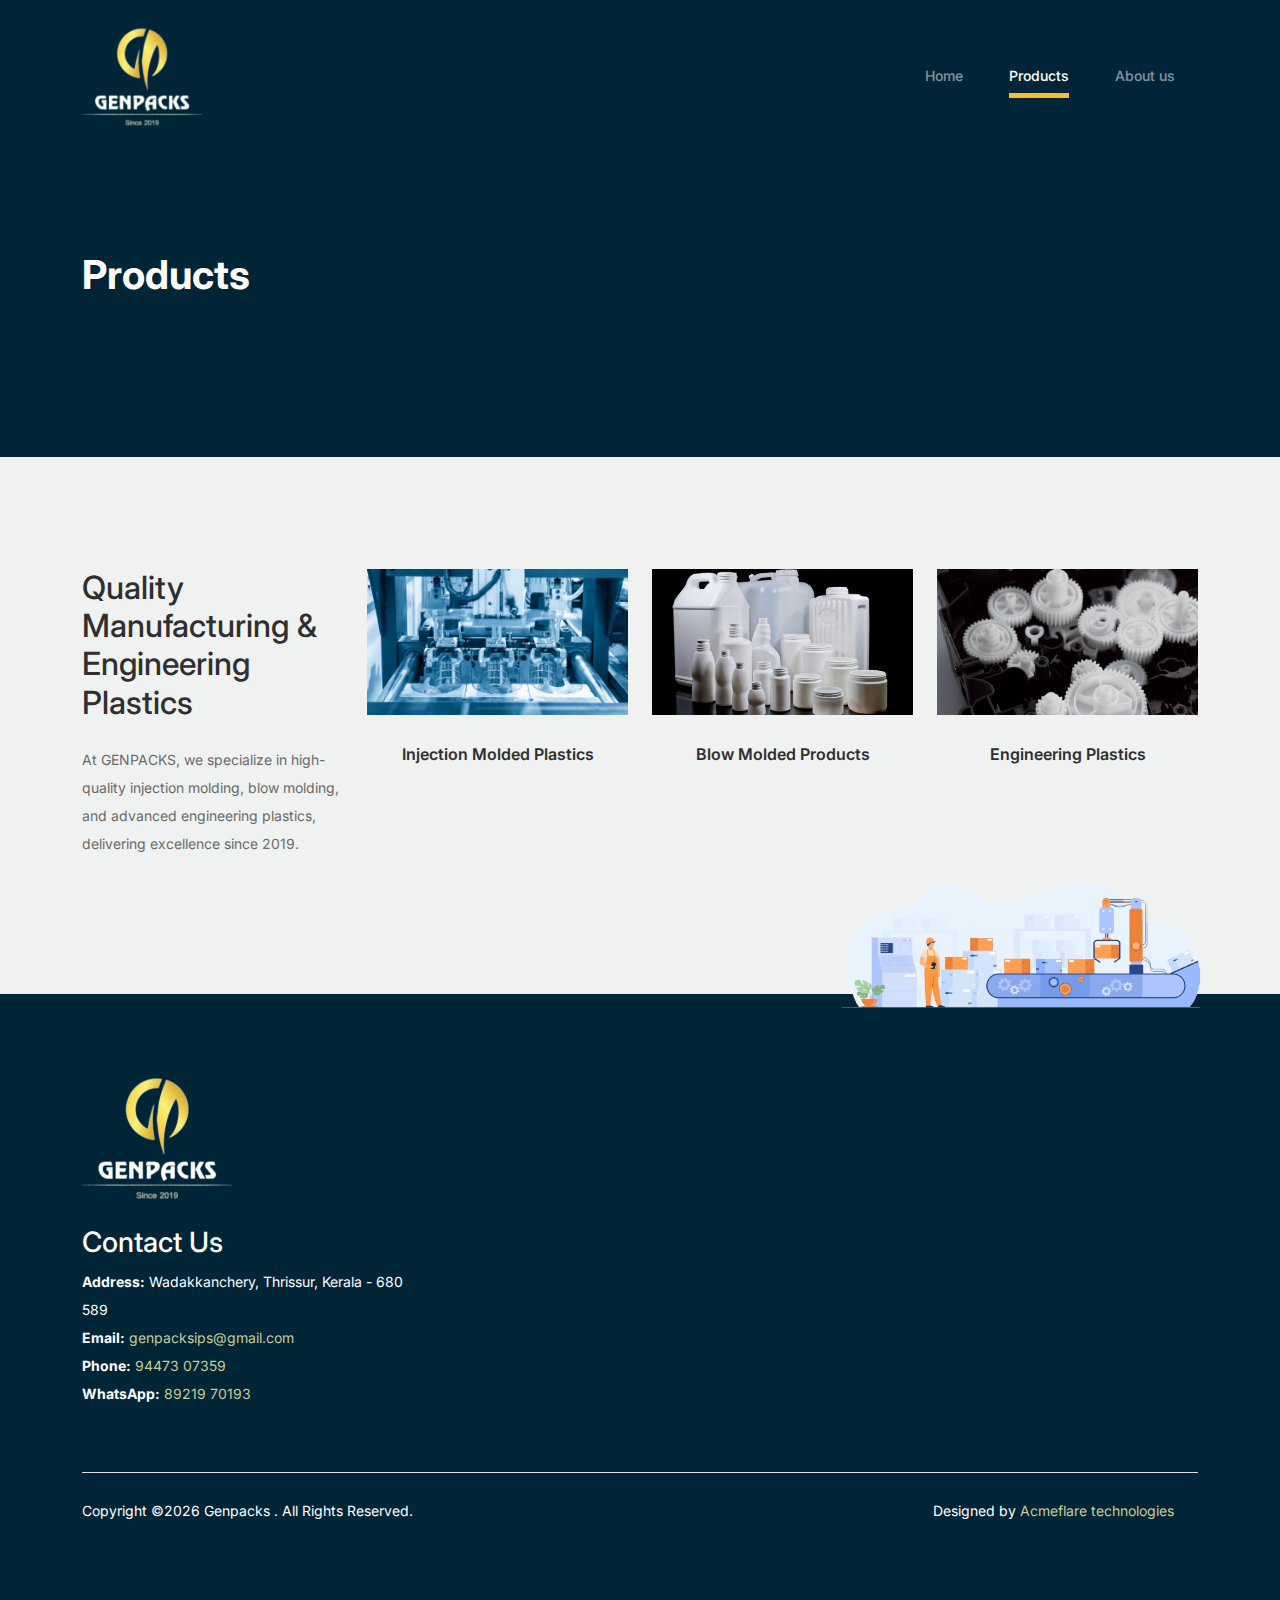
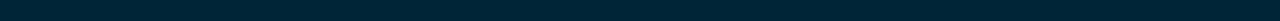
<file: shop.html>
<!-- /*
* Bootstrap 5
* Template Name: Furni
* Template Author: Untree.co
* Template URI: https://untree.co/
* License: https://creativecommons.org/licenses/by/3.0/
*/ -->
<!doctype html>
<html lang="en">
<head>
  <meta charset="utf-8">
  <meta name="viewport" content="width=device-width, initial-scale=1, shrink-to-fit=no">



		<!-- Bootstrap CSS -->
		<link href="css/bootstrap.min.css" rel="stylesheet">
		<link href="https://cdnjs.cloudflare.com/ajax/libs/font-awesome/6.0.0-beta3/css/all.min.css" rel="stylesheet">
		<link href="css/tiny-slider.css" rel="stylesheet">
		<link href="css/style.css" rel="stylesheet">
		<title>Genpacks</title>
		<link rel="shortcut icon" href="images/logo.png" type="image/x-icon">
	</head>

	<body>

		<!-- Start Header/Navigation -->
		<nav class="custom-navbar navbar navbar navbar-expand-md navbar-dark bg-dark" arial-label="Furni navigation bar">

			<div class="container">
				<a class="navbar-brand" href="index.html"><img src="images/logo.png" style="width: 120px;" alt=""></a>

				<button class="navbar-toggler" type="button" data-bs-toggle="collapse" data-bs-target="#navbarsFurni" aria-controls="navbarsFurni" aria-expanded="false" aria-label="Toggle navigation">
					<span class="navbar-toggler-icon"></span>
				</button>

				<div class="collapse navbar-collapse" id="navbarsFurni">
					<ul class="custom-navbar-nav navbar-nav ms-auto mb-2 mb-md-0">
						<li class="nav-item ">
							<a class="nav-link" href="index.html">Home</a>
						</li>
						<li  class="nav-item active"><a class="nav-link" href="shop.html">Products</a></li>
						<li><a class="nav-link" href="about.html">About us</a></li>
						
					</ul>

					
				</div>
			</div>
				
		</nav>
		<!-- End Header/Navigation -->

		<!-- Start Hero Section -->
			<div class="hero">
				<div class="container">
					<div class="row justify-content-between">
						<div class="col-lg-5">
							<div class="intro-excerpt">
								<h1>Products</h1>
							</div>
						</div>
						<div class="col-lg-7">
							
						</div>
					</div>
				</div>
			</div>
		<!-- End Hero Section -->

		
<!-- Start Product Section -->
<div class="product-section">
    <div class="container">
        <div class="row">

            <!-- Start Column 1 -->
            <div class="col-md-12 col-lg-3 mb-5 mb-lg-0">
                <h2 class="mb-4 section-title">Quality Manufacturing & Engineering Plastics</h2>
                <p class="mb-4">At GENPACKS, we specialize in high-quality injection molding, blow molding, and advanced engineering plastics, delivering excellence since 2019.</p>
          
            </div> 
            <!-- End Column 1 -->

            <!-- Start Column 2 -->
            <div class="col-12 col-md-4 col-lg-3 mb-5 mb-md-0">
                <a class="product-item">
                    <img src="images/Injection Molded Plastics.jpg" class="img-fluid product-thumbnail">
                    <h3 class="product-title">Injection Molded Plastics</h3>

               
                </a>
            </div> 
            <!-- End Column 2 -->

            <!-- Start Column 3 -->
            <div class="col-12 col-md-4 col-lg-3 mb-5 mb-md-0">
                <a class="product-item">
                    <img src="images/Blow Molded Products.webp" class="img-fluid product-thumbnail">
                    <h3 class="product-title">Blow Molded Products</h3>

               
                </a>
            </div>
            <!-- End Column 3 -->

            <!-- Start Column 4 -->
            <div class="col-12 col-md-4 col-lg-3 mb-5 mb-md-0">
                <a class="product-item">
                    <img src="images/Engineering Plastics.jpg" class="img-fluid product-thumbnail">
                    <h3 class="product-title">Engineering Plastics</h3>

               
                </a>
            </div>
            <!-- End Column 4 -->

        </div>
    </div>
</div>
<!-- End Product Section -->


<!-- Start Footer Section -->
<footer class="footer-section">
    <div class="container relative">
        <!-- Keep the sofa image -->
        <div class="sofa-img">
            <img src="images/last.png" alt="Image" class="img-fluid">
        </div>

        <!-- Contact Information -->
        <div class="row g-5 mb-5">
            <div class="col-lg-4">
                <div class="mb-4 footer-logo-wrap">
                    <a href="#" class="footer-logo">
                        <img src="images/logo.png" style="width: 150px;" alt="">
                    </a>
                </div>
                <h3>Contact Us</h3>
                <p>
             
                    <strong>Address:</strong> Wadakkanchery, Thrissur, Kerala - 680 589<br>
                    <strong>Email:</strong> <a href="mailto:genpacksips@gmail.com">genpacksips@gmail.com</a><br>
                    <strong>Phone:</strong> <a href="tel:+919447307359">94473 07359</a><br>
                    <strong>WhatsApp:</strong> <a href="https://wa.me/918921970193">89219 70193</a>
                </p>
            </div>
        </div>

        <!-- Copyright Line -->
        <div class="border-top copyright">
            <div class="row pt-4">
                <div class="col-lg-6">
                    <p class="mb-2 text-center text-lg-start">
                        Copyright &copy;<script>document.write(new Date().getFullYear());</script> Genpacks . All Rights Reserved.
                    </p>
                </div>
                <div class="col-lg-6 text-center text-lg-end">
                    <ul class="list-unstyled d-inline-flex ms-auto">
                        <li class="me-4">Designed by <a href="https://www.acmeflare.in/">Acmeflare technologies</a></li>
              
                    </ul>
                </div>
            </div>
        </div>
    </div>
</footer>
<!-- End Footer Section -->



		<script src="js/bootstrap.bundle.min.js"></script>
		<script src="js/tiny-slider.js"></script>
		<script src="js/custom.js"></script>
	</body>

</html>
</file>
<file: css/tiny-slider.css>
.tns-outer{padding:0 !important}.tns-outer [hidden]{display:none !important}.tns-outer [aria-controls],.tns-outer [data-action]{cursor:pointer}.tns-slider{-webkit-transition:all 0s;-moz-transition:all 0s;transition:all 0s}.tns-slider>.tns-item{-webkit-box-sizing:border-box;-moz-box-sizing:border-box;box-sizing:border-box}.tns-horizontal.tns-subpixel{white-space:nowrap}.tns-horizontal.tns-subpixel>.tns-item{display:inline-block;vertical-align:top;white-space:normal}.tns-horizontal.tns-no-subpixel:after{content:'';display:table;clear:both}.tns-horizontal.tns-no-subpixel>.tns-item{float:left}.tns-horizontal.tns-carousel.tns-no-subpixel>.tns-item{margin-right:-100%}.tns-no-calc{position:relative;left:0}.tns-gallery{position:relative;left:0;min-height:1px}.tns-gallery>.tns-item{position:absolute;left:-100%;-webkit-transition:transform 0s, opacity 0s;-moz-transition:transform 0s, opacity 0s;transition:transform 0s, opacity 0s}.tns-gallery>.tns-slide-active{position:relative;left:auto !important}.tns-gallery>.tns-moving{-webkit-transition:all 0.25s;-moz-transition:all 0.25s;transition:all 0.25s}.tns-autowidth{display:inline-block}.tns-lazy-img{-webkit-transition:opacity 0.6s;-moz-transition:opacity 0.6s;transition:opacity 0.6s;opacity:0.6}.tns-lazy-img.tns-complete{opacity:1}.tns-ah{-webkit-transition:height 0s;-moz-transition:height 0s;transition:height 0s}.tns-ovh{overflow:hidden}.tns-visually-hidden{position:absolute;left:-10000em}.tns-transparent{opacity:0;visibility:hidden}.tns-fadeIn{opacity:1;filter:alpha(opacity=100);z-index:0}.tns-normal,.tns-fadeOut{opacity:0;filter:alpha(opacity=0);z-index:-1}.tns-vpfix{white-space:nowrap}.tns-vpfix>div,.tns-vpfix>li{display:inline-block}.tns-t-subp2{margin:0 auto;width:310px;position:relative;height:10px;overflow:hidden}.tns-t-ct{width:2333.3333333%;width:-webkit-calc(100% * 70 / 3);width:-moz-calc(100% * 70 / 3);width:calc(100% * 70 / 3);position:absolute;right:0}.tns-t-ct:after{content:'';display:table;clear:both}.tns-t-ct>div{width:1.4285714%;width:-webkit-calc(100% / 70);width:-moz-calc(100% / 70);width:calc(100% / 70);height:10px;float:left}

/*# sourceMappingURL=sourcemaps/tiny-slider.css.map */
</file>
<file: css/style.css>
/*
* Template Name: UntreeStore
* Template Author: Untree.co
* Author URI: https://untree.co/
* License: https://creativecommons.org/licenses/by/3.0/
*/
@import url("https://fonts.googleapis.com/css2?family=Inter:wght@400;500;600;700;800&display=swap");
body {
  overflow-x: hidden;
  position: relative; 


}
html, body {
  margin: 0;
  padding: 0;
  overflow-x: hidden;
}

body {
  font-family: "Inter", sans-serif;
  font-weight: 400;
  line-height: 28px;
  color: #6a6a6a;
  font-size: 14px;
  background-color: #eff2f1; }

  @media (max-width: 768px) {
    .hero-img-wrap img {
        width: 100%;
        height: auto;
    }
}
a {
  text-decoration: none;
  -webkit-transition: .3s all ease;
  -o-transition: .3s all ease;
  transition: .3s all ease;
  color: #2f2f2f;
  text-decoration: underline; }
  a:hover {
    color: #2f2f2f;
    text-decoration: none; }
  a.more {
    font-weight: 600; }

.custom-navbar {
  background: #002537!important;
  padding-top: 20px;
  padding-bottom: 20px; }
  .custom-navbar .navbar-brand {
    font-size: 32px;
    font-weight: 600; }
    .custom-navbar .navbar-brand > span {
      opacity: .4; }
  .custom-navbar .navbar-toggler {
    border-color: transparent; }
    .custom-navbar .navbar-toggler:active, .custom-navbar .navbar-toggler:focus {
      -webkit-box-shadow: none;
      box-shadow: none;
      outline: none; }
  @media (min-width: 992px) {
    .custom-navbar .custom-navbar-nav li {
      margin-left: 15px;
      margin-right: 15px; } }
  .custom-navbar .custom-navbar-nav li a {
    font-weight: 500;
    color: #ffffff !important;
    opacity: .5;
    -webkit-transition: .3s all ease;
    -o-transition: .3s all ease;
    transition: .3s all ease;
    position: relative; }
    @media (min-width: 768px) {
      .custom-navbar .custom-navbar-nav li a:before {
        content: "";
        position: absolute;
        bottom: 0;
        left: 8px;
        right: 8px;
        background: #f9bf29;
        height: 5px;
        opacity: 1;
        visibility: visible;
        width: 0;
        -webkit-transition: .15s all ease-out;
        -o-transition: .15s all ease-out;
        transition: .15s all ease-out; } }
    .custom-navbar .custom-navbar-nav li a:hover {
      opacity: 1; }
      .custom-navbar .custom-navbar-nav li a:hover:before {
        width: calc(100% - 16px); }
  .custom-navbar .custom-navbar-nav li.active a {
    opacity: 1; }
    .custom-navbar .custom-navbar-nav li.active a:before {
      width: calc(100% - 16px); }
  .custom-navbar .custom-navbar-cta {
    margin-left: 0 !important;
    -webkit-box-orient: horizontal;
    -webkit-box-direction: normal;
    -ms-flex-direction: row;
    flex-direction: row; }
    @media (min-width: 768px) {
      .custom-navbar .custom-navbar-cta {
        margin-left: 40px !important; } }
    .custom-navbar .custom-navbar-cta li {
      margin-left: 0px;
      margin-right: 0px; }
      .custom-navbar .custom-navbar-cta li:first-child {
        margin-right: 20px; }

.hero {
  background: #002537;
  padding: calc(4rem - 30px) 0 0rem 0; }
  @media (min-width: 768px) {
    .hero {
      padding: calc(4rem - 30px) 0 4rem 0; } }
  @media (min-width: 992px) {
    .hero {
      padding: calc(8rem - 30px) 0 8rem 0; } }
  .hero .intro-excerpt {
    position: relative;
    z-index: 4; }
    @media (min-width: 992px) {
      .hero .intro-excerpt {
        max-width: 450px; } }
  .hero h1 {
    font-weight: 700;
    color: #ffffff;
    margin-bottom: 30px; }
    @media (min-width: 1400px) {
      .hero h1 {
        font-size: 54px; } }
  .hero p {
    color: rgba(255, 255, 255, 0.5);
    margin-botom: 30px; }
  .hero .hero-img-wrap {
    position: relative; }
    .hero .hero-img-wrap img {
      position: relative;
      top: 0px;
      right: 0px;
      z-index: 2;
      max-width: 780px;
      left: -20px; }

      @media (min-width: 992px) {
        .hero .hero-img-wrap img {
          left: 0px;
          top: -80px;
          position: absolute;
          right: -50px; } }
      @media (min-width: 1200px) {
        .hero .hero-img-wrap img {
          left: 0px;
          top: -80px;
          right: -100px; } }

      @media (min-width: 1200px) {
        .hero .hero-img-wrap:after {
          top: -40px; } }

.btn {
  font-weight: 600;
  padding: 12px 30px;
  border-radius: 30px;
  color: #ffffff;
  background: #2f2f2f;
  border-color: #2f2f2f; }
  .btn:hover {
    color: #ffffff;
    background: #222222;
    border-color: #222222; }
  .btn:active, .btn:focus {
    outline: none !important;
    -webkit-box-shadow: none;
    box-shadow: none; }
  .btn.btn-primary {
    background: #3b5d50;
    border-color: #3b5d50; }
    .btn.btn-primary:hover {
      background: #314d43;
      border-color: #314d43; }
  .btn.btn-secondary {
    color: #2f2f2f;
    background: #f9bf29;
    border-color: #f9bf29; }
    .btn.btn-secondary:hover {
      background: #f8b810;
      border-color: #f8b810; }
  .btn.btn-white-outline {
    background: transparent;
    border-width: 2px;
    border-color: rgba(255, 255, 255, 0.3); }
    .btn.btn-white-outline:hover {
      border-color: white;
      color: #ffffff; }

.section-title {
  color: #2f2f2f; }

.product-section {
  padding: 7rem 0; }
  .product-section .product-item {
    text-align: center;
    text-decoration: none;
    display: block;
    position: relative;
    padding-bottom: 50px;
    cursor: pointer; }
    .product-section .product-item .product-thumbnail {
      margin-bottom: 30px;
      position: relative;
      top: 0;
      -webkit-transition: .3s all ease;
      -o-transition: .3s all ease;
      transition: .3s all ease; }
    .product-section .product-item h3 {
      font-weight: 600;
      font-size: 16px; }
    .product-section .product-item strong {
      font-weight: 800 !important;
      font-size: 18px !important; }
    .product-section .product-item h3, .product-section .product-item strong {
      color: #2f2f2f;
      text-decoration: none; }
    .product-section .product-item .icon-cross {
      position: absolute;
      width: 35px;
      height: 35px;
      display: inline-block;
      background: #2f2f2f;
      bottom: 15px;
      left: 50%;
      -webkit-transform: translateX(-50%);
      -ms-transform: translateX(-50%);
      transform: translateX(-50%);
      margin-bottom: -17.5px;
      border-radius: 50%;
      opacity: 0;
      visibility: hidden;
      -webkit-transition: .3s all ease;
      -o-transition: .3s all ease;
      transition: .3s all ease; }
      .product-section .product-item .icon-cross img {
        position: absolute;
        left: 50%;
        top: 50%;
        -webkit-transform: translate(-50%, -50%);
        -ms-transform: translate(-50%, -50%);
        transform: translate(-50%, -50%); }
    .product-section .product-item:before {
      bottom: 0;
      left: 0;
      right: 0;
      position: absolute;
      content: "";
      background: #dce5e4;
      height: 0%;
      z-index: -1;
      border-radius: 10px;
      -webkit-transition: .3s all ease;
      -o-transition: .3s all ease;
      transition: .3s all ease; }
    .product-section .product-item:hover .product-thumbnail {
      top: -25px; }
    .product-section .product-item:hover .icon-cross {
      bottom: 0;
      opacity: 1;
      visibility: visible; }
    .product-section .product-item:hover:before {
      height: 70%; }

.why-choose-section {
  padding: 7rem 0; }
  .why-choose-section .img-wrap {
    position: relative; }
    .why-choose-section .img-wrap:before {
      position: absolute;
      content: "";
      width: 255px;
      height: 217px;
      background-image: url("../images/dots-yellow.svg");
      background-repeat: no-repeat;
      background-size: contain;
      -webkit-transform: translate(-40%, -40%);
      -ms-transform: translate(-40%, -40%);
      transform: translate(-40%, -40%);
      z-index: -1; }
    .why-choose-section .img-wrap img {
      border-radius: 20px; }

.feature {
  margin-bottom: 30px; }
  .feature .icon {
    display: inline-block;
    position: relative;
    margin-bottom: 20px; }
    .feature .icon:before {
      content: "";
      width: 33px;
      height: 33px;
      position: absolute;
      background: rgba(59, 93, 80, 0.2);
      border-radius: 50%;
      right: -8px;
      bottom: 0; }
  .feature h3 {
    font-size: 14px;
    color: #2f2f2f; }
  .feature p {
    font-size: 14px;
    line-height: 22px;
    color: #6a6a6a; }

.we-help-section {
  padding: 7rem 0; }
  .we-help-section .imgs-grid {
    display: -ms-grid;
    display: grid;
    -ms-grid-columns: (1fr)[27];
    grid-template-columns: repeat(27, 1fr);
    position: relative; }
    .we-help-section .imgs-grid:before {
      position: absolute;
      content: "";
      width: 255px;
      height: 217px;
      background-image: url("../images/dots-green.svg");
      background-size: contain;
      background-repeat: no-repeat;
      -webkit-transform: translate(-40%, -40%);
      -ms-transform: translate(-40%, -40%);
      transform: translate(-40%, -40%);
      z-index: -1; }
    .we-help-section .imgs-grid .grid {
      position: relative; }
      .we-help-section .imgs-grid .grid img {
        border-radius: 20px;
        max-width: 100%; }
      .we-help-section .imgs-grid .grid.grid-1 {
        -ms-grid-column: 1;
        -ms-grid-column-span: 18;
        grid-column: 1 / span 18;
        -ms-grid-row: 1;
        -ms-grid-row-span: 27;
        grid-row: 1 / span 27; }
      .we-help-section .imgs-grid .grid.grid-2 {
        -ms-grid-column: 19;
        -ms-grid-column-span: 27;
        grid-column: 19 / span 27;
        -ms-grid-row: 1;
        -ms-grid-row-span: 5;
        grid-row: 1 / span 5;
        padding-left: 20px; }
      .we-help-section .imgs-grid .grid.grid-3 {
        -ms-grid-column: 14;
        -ms-grid-column-span: 16;
        grid-column: 14 / span 16;
        -ms-grid-row: 6;
        -ms-grid-row-span: 27;
        grid-row: 6 / span 27;
        padding-top: 20px; }

.custom-list {
  width: 100%; }
  .custom-list li {
    display: inline-block;
    width: calc(50% - 20px);
    margin-bottom: 12px;
    line-height: 1.5;
    position: relative;
    padding-left: 20px; }
    .custom-list li:before {
      content: "";
      width: 8px;
      height: 8px;
      border-radius: 50%;
      border: 2px solid #3b5d50;
      position: absolute;
      left: 0;
      top: 8px; }

.popular-product {
  padding: 0 0 7rem 0; }
  .popular-product .product-item-sm h3 {
    font-size: 14px;
    font-weight: 700;
    color: #2f2f2f; }
  .popular-product .product-item-sm a {
    text-decoration: none;
    color: #2f2f2f;
    -webkit-transition: .3s all ease;
    -o-transition: .3s all ease;
    transition: .3s all ease; }
    .popular-product .product-item-sm a:hover {
      color: rgba(47, 47, 47, 0.5); }
  .popular-product .product-item-sm p {
    line-height: 1.4;
    margin-bottom: 10px;
    font-size: 14px; }
  .popular-product .product-item-sm .thumbnail {
    margin-right: 10px;
    -webkit-box-flex: 0;
    -ms-flex: 0 0 120px;
    flex: 0 0 120px;
    position: relative; }
    .popular-product .product-item-sm .thumbnail:before {
      content: "";
      position: absolute;
      border-radius: 20px;
      background: #dce5e4;
      width: 98px;
      height: 98px;
      top: 50%;
      left: 50%;
      -webkit-transform: translate(-50%, -50%);
      -ms-transform: translate(-50%, -50%);
      transform: translate(-50%, -50%);
      z-index: -1; }

.testimonial-section {
  padding: 3rem 0 7rem 0; }

.testimonial-slider-wrap {
  position: relative; }
  .testimonial-slider-wrap .tns-inner {
    padding-top: 30px; }
  .testimonial-slider-wrap .item .testimonial-block blockquote {
    font-size: 16px; }
    @media (min-width: 768px) {
      .testimonial-slider-wrap .item .testimonial-block blockquote {
        line-height: 32px;
        font-size: 18px; } }
  .testimonial-slider-wrap .item .testimonial-block .author-info .author-pic {
    margin-bottom: 20px; }
    .testimonial-slider-wrap .item .testimonial-block .author-info .author-pic img {
      max-width: 80px;
      border-radius: 50%; }
  .testimonial-slider-wrap .item .testimonial-block .author-info h3 {
    font-size: 14px;
    font-weight: 700;
    color: #2f2f2f;
    margin-bottom: 0; }
  .testimonial-slider-wrap #testimonial-nav {
    position: absolute;
    top: 50%;
    z-index: 99;
    width: 100%;
    display: none; }
    @media (min-width: 768px) {
      .testimonial-slider-wrap #testimonial-nav {
        display: block; } }
    .testimonial-slider-wrap #testimonial-nav > span {
      cursor: pointer;
      position: absolute;
      width: 58px;
      height: 58px;
      line-height: 58px;
      border-radius: 50%;
      background: rgba(59, 93, 80, 0.1);
      color: #2f2f2f;
      -webkit-transition: .3s all ease;
      -o-transition: .3s all ease;
      transition: .3s all ease; }
      .testimonial-slider-wrap #testimonial-nav > span:hover {
        background: #3b5d50;
        color: #ffffff; }
    .testimonial-slider-wrap #testimonial-nav .prev {
      left: -10px; }
    .testimonial-slider-wrap #testimonial-nav .next {
      right: 0; }
  .testimonial-slider-wrap .tns-nav {
    position: absolute;
    bottom: -50px;
    left: 50%;
    -webkit-transform: translateX(-50%);
    -ms-transform: translateX(-50%);
    transform: translateX(-50%); }
    .testimonial-slider-wrap .tns-nav button {
      background: none;
      border: none;
      display: inline-block;
      position: relative;
      width: 0 !important;
      height: 7px !important;
      margin: 2px; }
      .testimonial-slider-wrap .tns-nav button:active, .testimonial-slider-wrap .tns-nav button:focus, .testimonial-slider-wrap .tns-nav button:hover {
        outline: none;
        -webkit-box-shadow: none;
        box-shadow: none;
        background: none; }
      .testimonial-slider-wrap .tns-nav button:before {
        display: block;
        width: 7px;
        height: 7px;
        left: 0;
        top: 0;
        position: absolute;
        content: "";
        border-radius: 50%;
        -webkit-transition: .3s all ease;
        -o-transition: .3s all ease;
        transition: .3s all ease;
        background-color: #d6d6d6; }
      .testimonial-slider-wrap .tns-nav button:hover:before, .testimonial-slider-wrap .tns-nav button.tns-nav-active:before {
        background-color: #3b5d50; }

.before-footer-section {

  padding: 7rem 0 12rem 0 !important; }

.blog-section {
  padding: 7rem 0 12rem 0; }
  .blog-section .post-entry a {
    text-decoration: none; }
  .blog-section .post-entry .post-thumbnail {
    display: block;
    margin-bottom: 20px; }
    .blog-section .post-entry .post-thumbnail img {
      border-radius: 20px;
      -webkit-transition: .3s all ease;
      -o-transition: .3s all ease;
      transition: .3s all ease; }
  .blog-section .post-entry .post-content-entry {
    padding-left: 15px;
    padding-right: 15px; }
    .blog-section .post-entry .post-content-entry h3 {
      font-size: 16px;
      margin-bottom: 0;
      font-weight: 600;
      margin-bottom: 7px; }
    .blog-section .post-entry .post-content-entry .meta {
      font-size: 14px; }
      .blog-section .post-entry .post-content-entry .meta a {
        font-weight: 600; }
  .blog-section .post-entry:hover .post-thumbnail img, .blog-section .post-entry:focus .post-thumbnail img {
    opacity: .7; }

.footer-section {
  padding: 80px 0;
  background: #002537; 
  color: white;
}
  .footer-section .relative {
    position: relative; }
  .footer-section a {
    text-decoration: none;
    color: #c7cc97;
    -webkit-transition: .3s all ease;
    -o-transition: .3s all ease;
    transition: .3s all ease; }
    .footer-section a:hover {
      color: rgba(47, 47, 47, 0.5); }
  .footer-section .subscription-form {
    margin-bottom: 40px;
    position: relative;
    z-index: 2;
    margin-top: 100px; }
    @media (min-width: 992px) {
      .footer-section .subscription-form {
        margin-top: 0px;
        margin-bottom: 80px; } }
    .footer-section .subscription-form h3 {
      font-size: 18px;
      font-weight: 500;
      color: #3b5d50; }
    .footer-section .subscription-form .form-control {
      height: 50px;
      border-radius: 10px;
      font-family: "Inter", sans-serif; }
      .footer-section .subscription-form .form-control:active, .footer-section .subscription-form .form-control:focus {
        outline: none;
        -webkit-box-shadow: none;
        box-shadow: none;
        border-color: #3b5d50;
        -webkit-box-shadow: 0 1px 4px 0 rgba(0, 0, 0, 0.2);
        box-shadow: 0 1px 4px 0 rgba(0, 0, 0, 0.2); }
      .footer-section .subscription-form .form-control::-webkit-input-placeholder {
        font-size: 14px; }
      .footer-section .subscription-form .form-control::-moz-placeholder {
        font-size: 14px; }
      .footer-section .subscription-form .form-control:-ms-input-placeholder {
        font-size: 14px; }
      .footer-section .subscription-form .form-control:-moz-placeholder {
        font-size: 14px; }
    .footer-section .subscription-form .btn {
      border-radius: 10px !important; }
  .footer-section .sofa-img {
    position: absolute;
    top: -200px;
    z-index: 1;
    right: 0; }
    .footer-section .sofa-img img {
      max-width: 380px; }
  .footer-section .links-wrap {
    margin-top: 0px; }
    @media (min-width: 992px) {
      .footer-section .links-wrap {
        margin-top: 54px; } }
    .footer-section .links-wrap ul li {
      margin-bottom: 10px; }
  .footer-section .footer-logo-wrap .footer-logo {
    font-size: 32px;
    font-weight: 500;
    text-decoration: none;
    color: #3b5d50; }
  .footer-section .custom-social li {
    margin: 2px;
    display: inline-block; }
    .footer-section .custom-social li a {
      width: 40px;
      height: 40px;
      text-align: center;
      line-height: 40px;
      display: inline-block;
      background: #dce5e4;
      color: #3b5d50;
      border-radius: 50%; }
      .footer-section .custom-social li a:hover {
        background: #3b5d50;
        color: #ffffff; }
  .footer-section .border-top {
    border-color: #dce5e4; }
    .footer-section .border-top.copyright {
      font-size: 14px !important; }

.untree_co-section {
  padding: 7rem 0; }

.form-control {
  height: 50px;
  border-radius: 10px;
  font-family: "Inter", sans-serif; }
  .form-control:active, .form-control:focus {
    outline: none;
    -webkit-box-shadow: none;
    box-shadow: none;
    border-color: #3b5d50;
    -webkit-box-shadow: 0 1px 4px 0 rgba(0, 0, 0, 0.2);
    box-shadow: 0 1px 4px 0 rgba(0, 0, 0, 0.2); }
  .form-control::-webkit-input-placeholder {
    font-size: 14px; }
  .form-control::-moz-placeholder {
    font-size: 14px; }
  .form-control:-ms-input-placeholder {
    font-size: 14px; }
  .form-control:-moz-placeholder {
    font-size: 14px; }

.service {
  line-height: 1.5; }
  .service .service-icon {
    border-radius: 10px;
    -webkit-box-flex: 0;
    -ms-flex: 0 0 50px;
    flex: 0 0 50px;
    height: 50px;
    line-height: 50px;
    text-align: center;
    background: #3b5d50;
    margin-right: 20px;
    color: #ffffff; }

textarea {
  height: auto !important; }

.site-blocks-table {
  overflow: auto; }
  .site-blocks-table .product-thumbnail {
    width: 200px; }
  .site-blocks-table .btn {
    padding: 2px 10px; }
  .site-blocks-table thead th {
    padding: 30px;
    text-align: center;
    border-width: 0px !important;
    vertical-align: middle;
    color: rgba(0, 0, 0, 0.8);
    font-size: 18px; }
  .site-blocks-table td {
    padding: 20px;
    text-align: center;
    vertical-align: middle;
    color: rgba(0, 0, 0, 0.8); }
  .site-blocks-table tbody tr:first-child td {
    border-top: 1px solid #3b5d50 !important; }
  .site-blocks-table .btn {
    background: none !important;
    color: #000000;
    border: none;
    height: auto !important; }

.site-block-order-table th {
  border-top: none !important;
  border-bottom-width: 1px !important; }

.site-block-order-table td, .site-block-order-table th {
  color: #000000; }

.couponcode-wrap input {
  border-radius: 10px !important; }

.text-primary {
  color: #3b5d50 !important; }

.thankyou-icon {
  position: relative;
  color: #3b5d50; }
  .thankyou-icon:before {
    position: absolute;
    content: "";
    width: 50px;
    height: 50px;
    border-radius: 50%;
    background: rgba(59, 93, 80, 0.2); }
</file>
